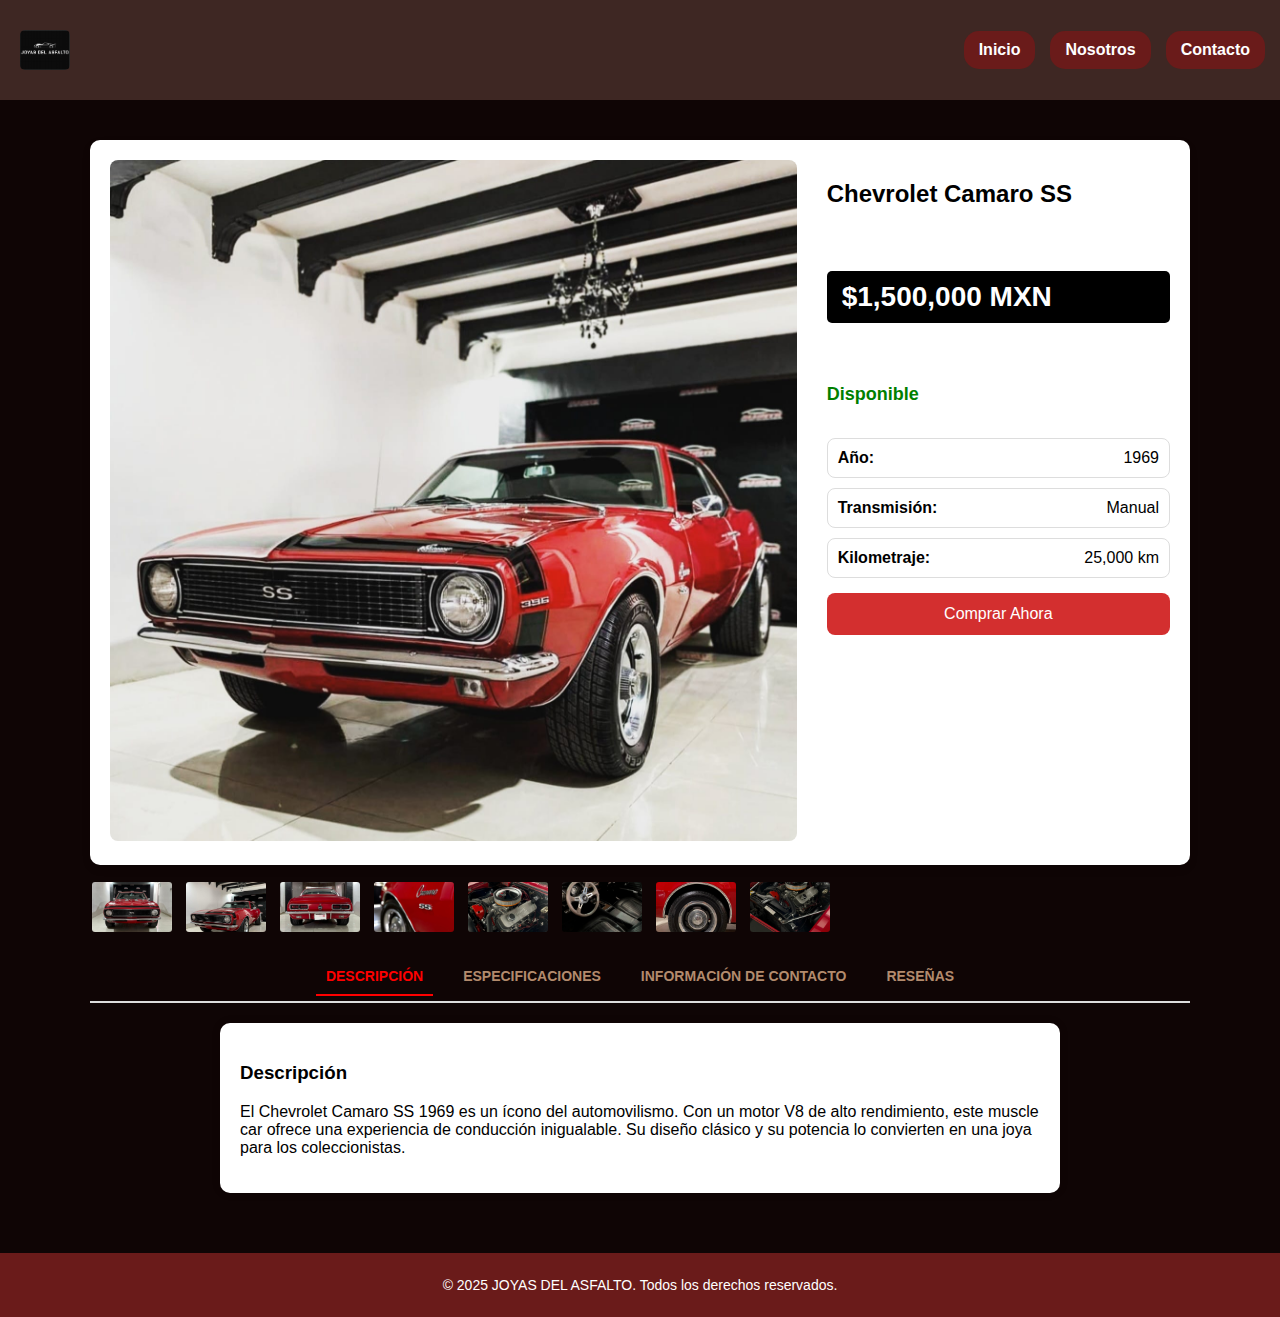
<file: camaro-detalle.html>
<!DOCTYPE html>
<html lang="es"> 
<head>
    <meta charset="UTF-8">
    <meta name="viewport" content="width=device-width, initial-scale=1.0">
    <title>Chevrolet Camaro SS 1969</title>
    <link rel="stylesheet" href="camaro-css.css">
</head>
<body>
    <header class="header">
        <img src="logo.jpeg" alt="Logo">
        <nav class="navbar">
            <a href="index.html">Inicio</a>
            <a href="Nosotros.html">Nosotros</a>
            <a href="contacto.html">Contacto</a>
        </nav>
    </header>

    <div class="container">
        <section class="detalle">
            <div class="imagen">
                <img src="camaro-imagenes/WhatsApp Image 2025-03-21 at 8.41.42 PM (2).jpeg" alt="Chevrolet Camaro SS 1969">
            </div>
          
            <div class="info">
                <h2>Chevrolet Camaro SS</h2>
                <p class="precio">$1,500,000 MXN</p>
                <p class="estado">Disponible</p>
                <div class="caracteristicas">
                    <div><strong>Año:</strong> 1969</div>
                    <div><strong>Transmisión:</strong> Manual</div>
                    <div><strong>Kilometraje:</strong> 25,000 km</div>
                </div>
                <a href="#" class="boton">Comprar Ahora</a>
            </div>
        </section>
        
        <!-- GALERÍA DE FOTOS -->
        <div class="galeria">
            
            <a href="camaro-imagenes/WhatsApp Image 2025-03-21 at 8.41.40 PM (1).jpeg" target="_blank"><img src="camaro-imagenes/WhatsApp Image 2025-03-21 at 8.41.40 PM (1).jpeg" alt="Gallery 1"></a>
            <a href="camaro-imagenes/WhatsApp Image 2025-03-21 at 8.41.40 PM (2).jpeg" target="_blank"><img src="camaro-imagenes/WhatsApp Image 2025-03-21 at 8.41.40 PM (2).jpeg" alt="Gallery 2"></a>
            <a href="camaro-imagenes/WhatsApp Image 2025-03-21 at 8.41.40 PM.jpeg" target="_blank"><img src="camaro-imagenes/WhatsApp Image 2025-03-21 at 8.41.40 PM.jpeg" alt="Gallery 3"></a>
            <a href="camaro-imagenes/WhatsApp Image 2025-03-21 at 8.41.40 PM (3).jpeg" target="_blank"><img src="camaro-imagenes/WhatsApp Image 2025-03-21 at 8.41.40 PM (3).jpeg" alt="Gallery 4"></a>
            <a href="camaro-imagenes/WhatsApp Image 2025-03-21 at 8.41.41 PM (5).jpeg" target="_blank"><img src="camaro-imagenes/WhatsApp Image 2025-03-21 at 8.41.41 PM (5).jpeg" alt="Gallery 5"></a>
            <a href="camaro-imagenes/WhatsApp Image 2025-03-21 at 8.41.41 PM (7).jpeg" target="_blank"><img src="camaro-imagenes/WhatsApp Image 2025-03-21 at 8.41.41 PM (7).jpeg" alt="Gallery 6"></a>
            <a href="camaro-imagenes/WhatsApp Image 2025-03-21 at 8.41.42 PM (1).jpeg" target="_blank"><img src="camaro-imagenes/WhatsApp Image 2025-03-21 at 8.41.42 PM (1).jpeg" alt="Gallery 7"></a>
            <a href="camaro-imagenes/WhatsApp Image 2025-03-21 at 8.41.42 PM (3).jpeg" target="_blank"><img src="camaro-imagenes/WhatsApp Image 2025-03-21 at 8.41.42 PM (3).jpeg" alt="Gallery 8"></a>
        </div>
        
        <!-- Menú de pestañas -->
        <div class="tabs">
            <a href="#" class="tab active" onclick="showTab(event, 'descripcion')">DESCRIPCIÓN</a>
            <a href="#" class="tab" onclick="showTab(event, 'especificaciones')">ESPECIFICACIONES</a>
            <a href="#" class="tab" onclick="showTab(event, 'contacto')">INFORMACIÓN DE CONTACTO</a>
            <a href="#" class="tab" onclick="showTab(event, 'resenas')">RESEÑAS</a>
        </div>
        
        <!-- Contenido de las pestañas -->
        <div class="tab-content active" id="descripcion">
            <h3>Descripción</h3>
            <p>El Chevrolet Camaro SS 1969 es un ícono del automovilismo. Con un motor V8 de alto rendimiento, este muscle car ofrece una experiencia de conducción inigualable. Su diseño clásico y su potencia lo convierten en una joya para los coleccionistas.</p>
        </div>

        <div class="tab-content" id="especificaciones">
            <h3>Especificaciones</h3>
            <ul>
                <li>Motor: V8 6.5L</li>
                <li>Potencia: 375 HP</li>
                <li>Transmisión: Manual de 4 velocidades</li>
                <li>0-100 km/h: 6.5 segundos</li>
            </ul>
        </div>
        
        <div class="tab-content" id="contacto">
            <h3>Información de Contacto</h3>
            <p>Teléfono: 55-1234-5678</p>
            <p>Email: contacto@joyasdelasfalto.com</p>
        </div>
        
        <div class="tab-content" id="resenas">
            <h3>Reseñas</h3>
            <p>★★★★★ - "Un clásico impresionante, la mejor inversión que he hecho." - Juan P.</p>
            <p>★★★★★ - "Increíble sonido del motor, pura potencia." - Miguel R.</p>
        </div>
        
    </div>

 

    <script>
     
        
     function showTab(event, tabId) {
            event.preventDefault();
            
            // Quitar clase 'active' de todas las pestañas
            document.querySelectorAll(".tab").forEach(tab => tab.classList.remove("active"));
            event.target.classList.add("active");

            // Ocultar todo el contenido de pestañas
            document.querySelectorAll(".tab-content").forEach(content => content.classList.remove("active"));

            // Mostrar la pestaña seleccionada
            document.getElementById(tabId).classList.add("active");
        }
    </script>
       <footer class="footer">
        <p>© 2025 JOYAS DEL ASFALTO. Todos los derechos reservados.</p>
    </footer>
</body>
</html>
</file>
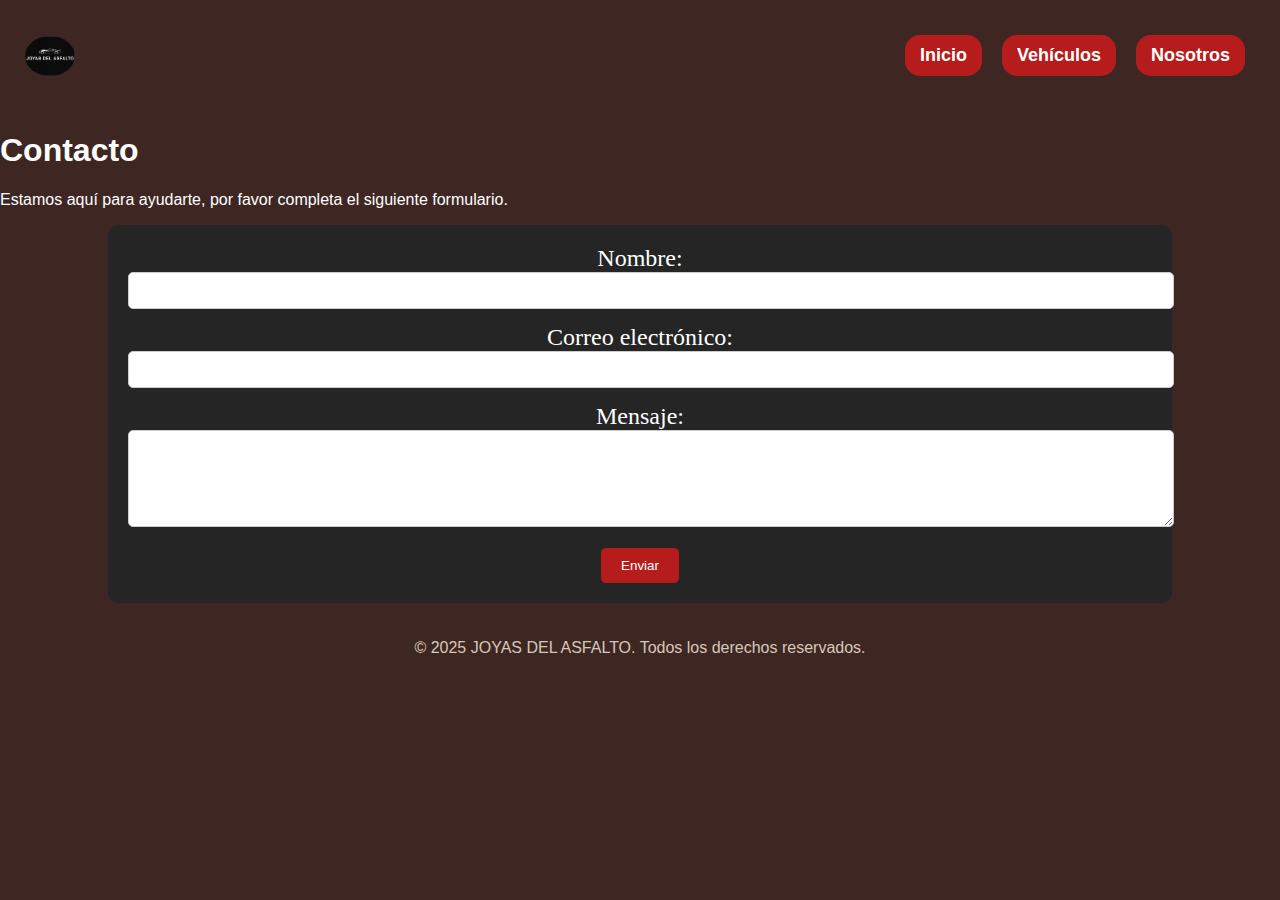
<file: contacto.html>
<!DOCTYPE html>
<html lang="es">
<head>
    <meta charset="UTF-8">
    <meta name="viewport" content="width=device-width, initial-scale=1.0">
    <title>Página de Contacto</title>
    <link rel="stylesheet" href="contacto.styles.css">
</head>
<body>
    <header class="header">
        <img src="logo.jpeg" alt="Logo">
        <nav class="navbar">
            <a href="index.html">Inicio</a>
            <a href="vehiculos.html">Vehículos</a>
            <a href="Nosotros.html">Nosotros</a>
            
            
        </nav>
    </header>

<header>
    <h1>Contacto</h1>
    <p>Estamos aquí para ayudarte, por favor completa el siguiente formulario.</p>
</header>

<div class="container">
    <form action="mailto:tuemail@dominio.com" method="post" enctype="text/plain">
        <div class="form-group">
            <label for="name">Nombre:</label>
            <input type="text" id="name" name="name" required>
        </div>

        <div class="form-group">
            <label for="email">Correo electrónico:</label>
            <input type="email" id="email" name="email" required>
        </div>

        <div class="form-group">
            <label for="message">Mensaje:</label>
            <textarea id="message" name="message" rows="5" required></textarea>
        </div>

        <button type="submit">Enviar</button>

        
            
    </form>
</div>
<footer class="footer">
    <p>© 2025 JOYAS DEL ASFALTO. Todos los derechos reservados.</p>
</footer>
</body>
</html>
</file>
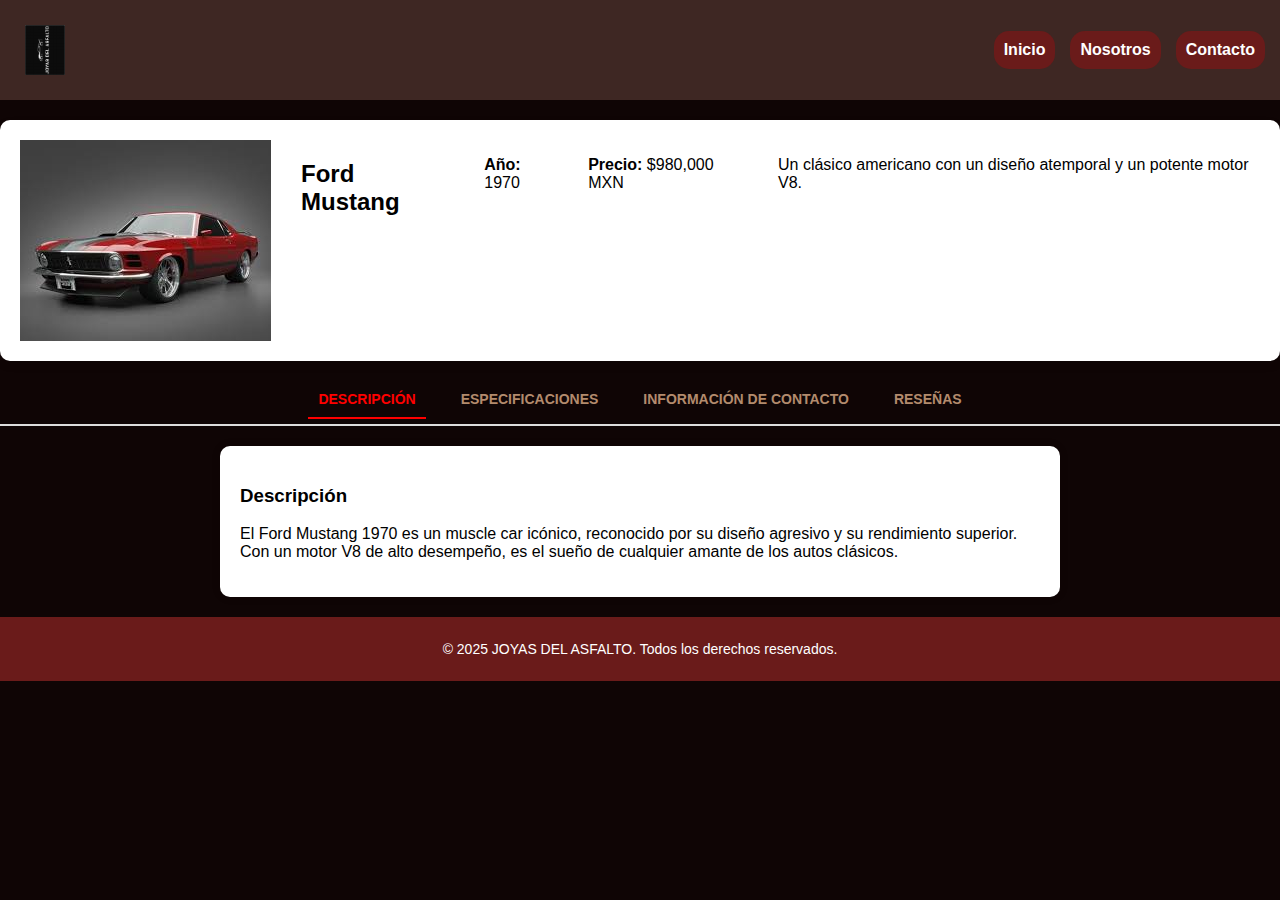
<file: mustang-detalle.html>
<!DOCTYPE html>
<html lang="es">
<head>
    <meta charset="UTF-8">
    <meta name="viewport" content="width=device-width, initial-scale=1.0">
    <title>Ford Mustang 1970</title>
    <link rel="stylesheet" href="mustang-style.css">
</head>
<body>

    <header class="header">
        <img src="logo.jpeg" alt="Logo">
        <nav class="navbar">
            <a href="index.html">Inicio</a>
            <a href="Nosotros.html">Nosotros</a>
            <a href="contacto.html">Contacto</a>
        </nav>
    </header>

    <section class="detalle">
        <img src="mustang.jpeg" alt="Ford Mustang 1970">
        <h2>Ford Mustang</h2>
        <p><strong>Año:</strong> 1970</p>
        <p><strong>Precio:</strong> $980,000 MXN</p>
        <p>Un clásico americano con un diseño atemporal y un potente motor V8.</p>
    </section>

    <!-- Menú de pestañas -->
    <div class="tabs">
        <a href="#" class="tab active" onclick="showTab(event, 'descripcion')">DESCRIPCIÓN</a>
        <a href="#" class="tab" onclick="showTab(event, 'especificaciones')">ESPECIFICACIONES</a>
        <a href="#" class="tab" onclick="showTab(event, 'contacto')">INFORMACIÓN DE CONTACTO</a>
        <a href="#" class="tab" onclick="showTab(event, 'resenas')">RESEÑAS</a>
    </div>

    <!-- Contenido de las pestañas -->
    <div class="tab-content active" id="descripcion">
        <h3>Descripción</h3>
        <p>El Ford Mustang 1970 es un muscle car icónico, reconocido por su diseño agresivo y su rendimiento superior. Con un motor V8 de alto desempeño, es el sueño de cualquier amante de los autos clásicos.</p>
    </div>

    <div class="tab-content" id="especificaciones">
        <h3>Especificaciones</h3>
        <ul>
            <li>Motor: V8 5.8L</li>
            <li>Potencia: 290 HP</li>
            <li>Transmisión: Manual de 4 velocidades</li>
            <li>0-100 km/h: 7.0 segundos</li>
        </ul>
    </div>

    <div class="tab-content" id="contacto">
        <h3>Información de Contacto</h3>
        <p>Teléfono: 55-5678-1234</p>
        <p>Email: ventas@joyasdelasfalto.com</p>
    </div>

    <div class="tab-content" id="resenas">
        <h3>Reseñas</h3>
        <p>★★★★★ - "El mejor Mustang que he tenido, su motor suena increíble." - Luis A.</p>
        <p>★★★★★ - "Un coche que vale cada centavo, puro poder." - Ricardo S.</p>
    </div>

    <footer class="footer">
        <p>© 2025 JOYAS DEL ASFALTO. Todos los derechos reservados.</p>
    </footer>

    <script>
        function showTab(event, tabId) {
            event.preventDefault();
            
            // Quitar clase 'active' de todas las pestañas
            document.querySelectorAll(".tab").forEach(tab => tab.classList.remove("active"));
            event.target.classList.add("active");

            // Ocultar todo el contenido de pestañas
            document.querySelectorAll(".tab-content").forEach(content => content.classList.remove("active"));

            // Mostrar la pestaña seleccionada
            document.getElementById(tabId).classList.add("active");
        }
    </script>

</body>
</html>
</file>
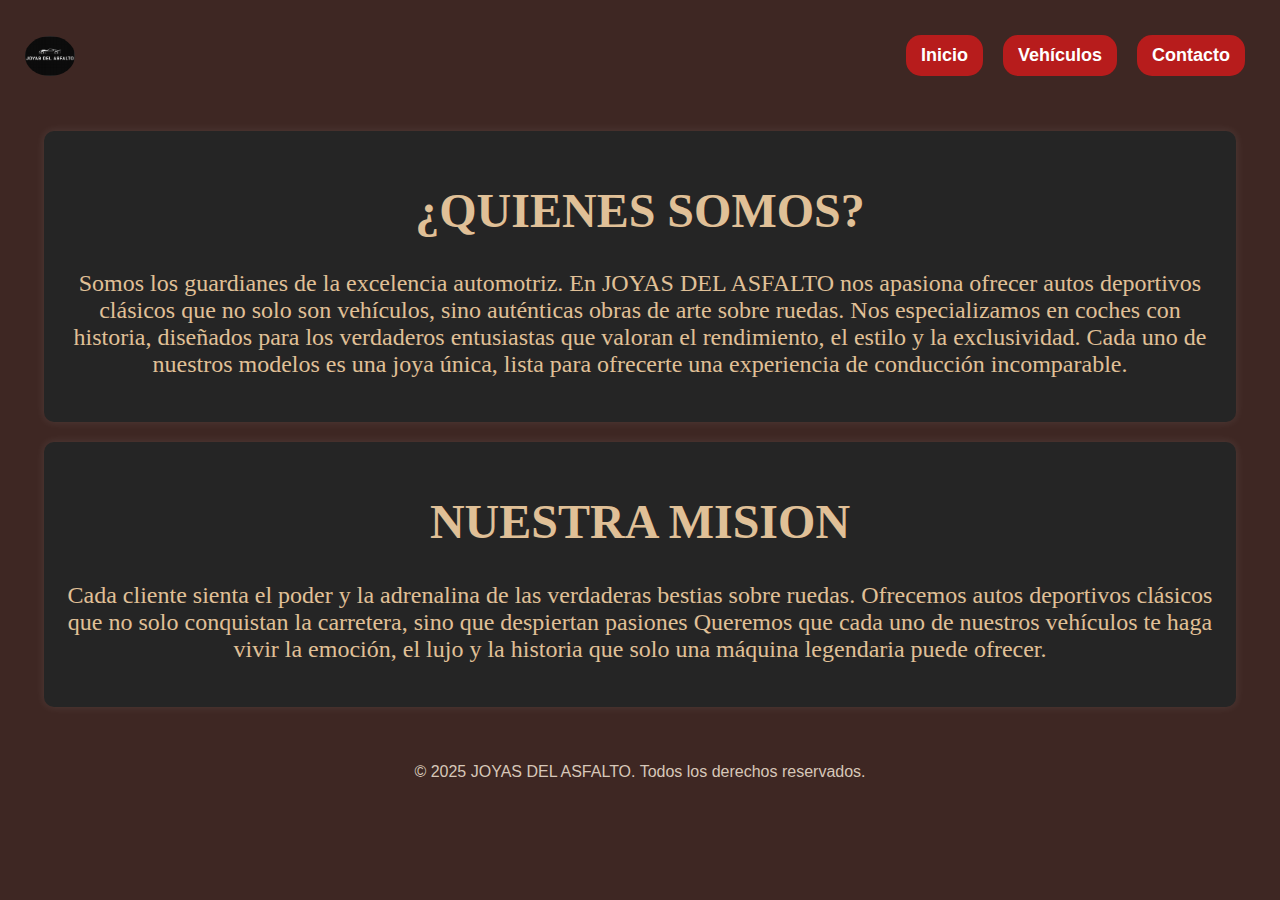
<file: Nosotros.html>
<!DOCTYPE html>
<html lang="es">
<head>
    <meta charset="UTF-8">
    <meta name="viewport" content="width=device-width, initial-scale=1.0">
    <title>Nosotros - Joyas del Asfalto</title>
    <link rel="stylesheet" href="NOSOTROS.css">
</head>
<body>
    <header class="header">
        <img src="logo.jpeg" alt="Logo">
        <nav class="navbar">
            <a href="index.html">Inicio</a>
            <a href="vehiculos.html">Vehículos</a>
                        <a href="contacto.html">Contacto</a>
        </nav>
    </header>
    
    <section class="container">

        
        <h1>¿QUIENES SOMOS?</h1>
        <p>Somos los guardianes de la excelencia automotriz. En JOYAS DEL ASFALTO nos apasiona ofrecer autos deportivos clásicos que no solo son vehículos, sino auténticas obras de arte sobre ruedas. Nos especializamos en coches con historia, diseñados para los verdaderos entusiastas que valoran el rendimiento, el estilo y la exclusividad. Cada uno de nuestros modelos es una joya única, lista para ofrecerte una experiencia de conducción incomparable.</p>
    
    </section>

    <section class="container-text">
           <h1>NUESTRA MISION</h1>
           <p>Cada cliente sienta el poder y la adrenalina de las verdaderas bestias sobre ruedas. Ofrecemos autos deportivos clásicos que no solo conquistan la carretera, sino que despiertan pasiones
             Queremos que cada uno de nuestros vehículos te haga vivir la emoción, el lujo y la historia que solo una máquina legendaria puede ofrecer.</P>
    
            </section>

    <footer class="footer">
        <p>© 2025 JOYAS DEL ASFALTO. Todos los derechos reservados.</p>
    </footer>
</body>
</html>
</file>
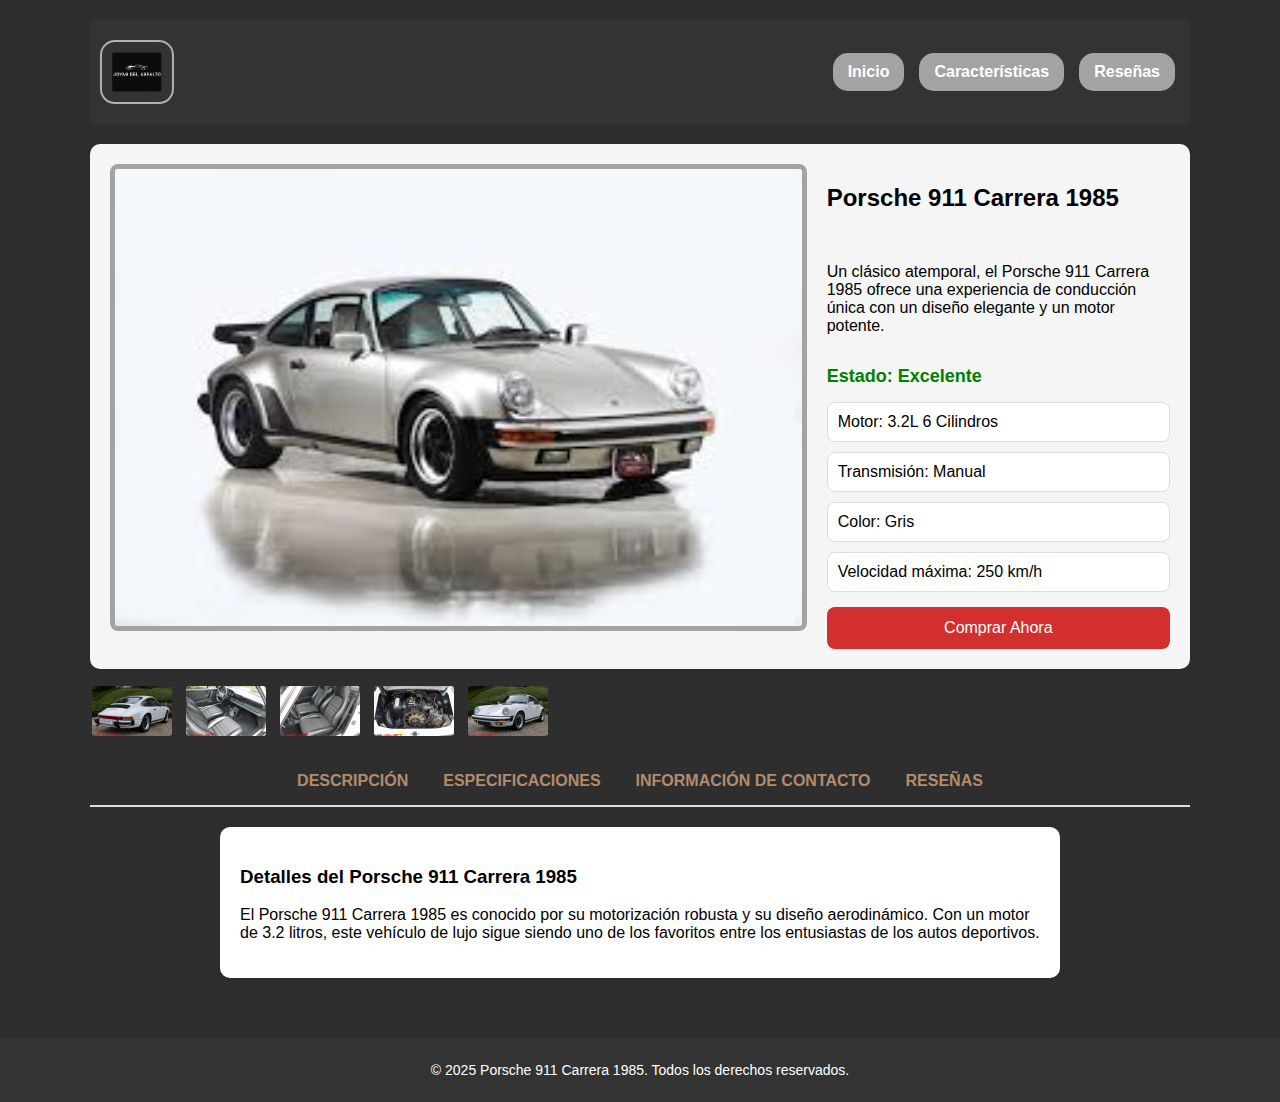
<file: porche-detalle.html>
<!DOCTYPE html>
<html lang="es">
<head>
    <meta charset="UTF-8">
    <meta name="viewport" content="width=device-width, initial-scale=1.0">
    <title>Porsche 911 Carrera 1985</title>
    <link rel="stylesheet" href="porche_styles.css">
</head>
<body>
    <!-- Contenedor principal -->
    <div class="container">
        
        <!-- HEADER -->
        <header class="header">
            <img src="logo.jpeg" alt=" Logo">
            <div class="navbar">
                <a href="#">Inicio</a>
                <a href="#">Características</a>
                
                <a href="#">Reseñas</a>
            </div>
        </header>

        <!-- DETALLE DEL AUTO -->
        <div class="detalle">
            <div class="imagen">
                <img src="porche 911.jpeg" alt="Porsche 911 Carrera 1985">
            </div>
            <div class="info">
                <h2>Porsche 911 Carrera 1985</h2>
                <p>Un clásico atemporal, el Porsche 911 Carrera 1985 ofrece una experiencia de conducción única con un diseño elegante y un motor potente.</p>
                
                <div class="estado">Estado: Excelente</div>
                <div class="caracteristicas">
                    <div>
                        <span>Motor: 3.2L 6 Cilindros</span>
                        <i class="fas fa-car"></i>
                    </div>
                    <div>
                        <span>Transmisión: Manual</span>
                        <i class="fas fa-cogs"></i>
                    </div>
                    <div>
                        <span>Color: Gris</span>
                        <i class="fas fa-paint-brush"></i>
                    </div>
                    <div>
                        <span>Velocidad máxima: 250 km/h</span>
                        <i class="fas fa-tachometer-alt"></i>
                    </div>
                </div>
                <a href="#" class="boton">Comprar Ahora</a>
            </div>
        </div>

        <!-- GALERÍA DE FOTOS -->
       <div class="galeria">
            
            <a href="porche/imagen 1.jpg" target="_blank"><img src="porche/imagen 1.jpg" alt="Gallery 1"></a>
            <a href="porche/imagen 2.jpg" target="_blank"><img src="porche/imagen 2.jpg" alt="Gallery 2"></a>
            <a href="porche/imagen 3.jpg" target="_blank"><img src="porche/imagen 3.jpg" alt="Gallery 3"></a>
            <a href="porche/imagen 4.jpg" target="_blank"><img src="porche/imagen 4.jpg" alt="Gallery 4"></a>
            <a href="porche/imagen 5.jpg" target="_blank"><img src="porche/imagen 5.jpg" alt="Gallery 5"></a>
           
        </div>
      
        <!-- Menú de pestañas -->
        <div class="tabs">
            <a href="#" class="tab active" onclick="showTab(event, 'descripcion')">DESCRIPCIÓN</a>
            <a href="#" class="tab" onclick="showTab(event, 'especificaciones')">ESPECIFICACIONES</a>
            <a href="#" class="tab" onclick="showTab(event, 'contacto')">INFORMACIÓN DE CONTACTO</a>
            <a href="#" class="tab" onclick="showTab(event, 'resenas')">RESEÑAS</a>
        </div>

        <!-- CONTENIDO DE PESTAÑAS -->
        <div class="tab-content active" id="descripcion">
            <h3>Detalles del Porsche 911 Carrera 1985</h3>
            <p>El Porsche 911 Carrera 1985 es conocido por su motorización robusta y su diseño aerodinámico. Con un motor de 3.2 litros, este vehículo de lujo sigue siendo uno de los favoritos entre los entusiastas de los autos deportivos.</p>
        </div>

        <div class="tab-content" id="especificaciones">
            <h3>Características del Porsche 911 Carrera 1985</h3>
            <p>Este modelo de Porsche presenta una caja de cambios manual de 5 velocidades, suspensión independiente, y frenos de disco ventilados. Es ideal para quienes buscan un coche clásico con una excelente maniobrabilidad.</p>
        </div>
        
        <div class="tab-content" id="contacto">
            <h3>Información de Contacto</h3>
            <p>Teléfono: 55-1234-5678</p>
            <p>Email: contacto@joyasdelasfalto.com</p>
        </div>

        <div class="tab-content" id="resenas">
            <h3>Reseñas</h3>
            <div class="reseñas">
                <h4>Juan Pérez</h4>
                <p>Un coche impresionante que combina lujo, potencia y diseño. Sin duda, el mejor Porsche que he manejado.</p>
                <div class="estrella">★★★★★</div>
            </div>
            <div class="reseñas">
                <h4>Ana Gómez</h4>
                <p>Me encanta el Porsche 911 Carrera 1985. Es un auto muy divertido de conducir y su apariencia es atemporal.</p>
                <div class="estrella">★★★★☆</div>
            </div>
        </div>

    </div>

   

    <script>
             function showTab(event, tabId) {
            event.preventDefault();
            
            // Quitar clase 'active' de todas las pestañas
            document.querySelectorAll(".tab").forEach(tab => tab.classList.remove("active"));
            event.target.classList.add("active");

            // Ocultar todo el contenido de pestañas
            document.querySelectorAll(".tab-content").forEach(content => content.classList.remove("active"));

            // Mostrar la pestaña seleccionada
            document.getElementById(tabId).classList.add("active");
        }
    </script>
     <!-- FOOTER -->
     <footer class="footer">
        <p>&copy; 2025 Porsche 911 Carrera 1985. Todos los derechos reservados.</p>
    </footer>
</body>
</html>
</file>
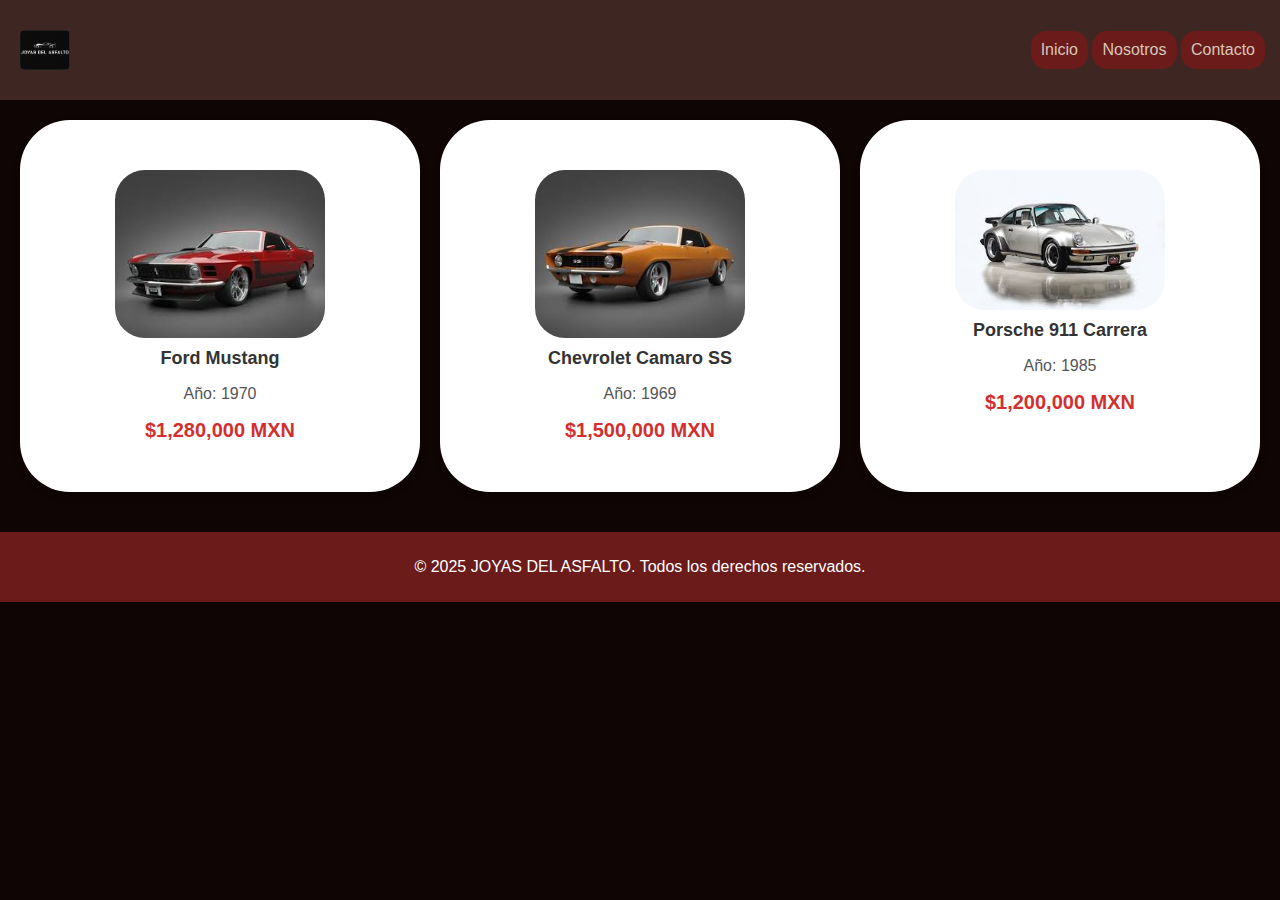
<file: vehiculos.html>
<!DOCTYPE html>
<html lang="es">
<head>
    <meta charset="UTF-8">
    <meta name="viewport" content="width=device-width, initial-scale=1.0">
    <title>Vehículos - Joyas del Asfalto</title>
    <link rel="stylesheet" href="vehiculos.css">
</head>
<body>
    <header class="header">
        <img src="logo.jpeg" alt="Logo">
        <nav class="navbar">
            <a href="index.html">Inicio</a>
            <a href="Nosotros.html">Nosotros</a>
            <a href="contacto.html">Contacto</a>
        </nav>
    </header>

    <section class="productos">
        
        <div class="producto">
            <a href="mustang-detalle.html">
                <img src="mustang.jpeg" alt="Ford Mustang 1970">
            </a>
            <h3>Ford Mustang</h3>
            <p>Año: 1970</p>
            <span class="precio">$1,280,000 MXN</span>
        </div>

        <div class="producto">
            <a href="camaro-detalle.html">
                <img src="camaro.jpeg" alt="Chevrolet Camaro SS 1969">
            </a>
            <h3>Chevrolet Camaro SS</h3>
            <p>Año: 1969</p>
            <span class="precio">$1,500,000 MXN</span>
        </div>

        <div class="producto">
            <a href="porche-detalle.html">
                <img src="porche 911.jpeg" alt="Porsche 911 Carrera 1985">
            </a>
            <h3>Porsche 911 Carrera</h3>
            <p>Año: 1985</p>
            <span class="precio">$1,200,000 MXN</span>
        </div>

        
    </section>

    <footer class="footer">
        <p>© 2025 JOYAS DEL ASFALTO. Todos los derechos reservados.</p>
    </footer>
</body>
</html>
</file>
<file: camaro-css.css>
/* Estilos generales */
body {
    font-family: Arial, sans-serif;
    margin: 0;
    padding: 0;
    background-color: #0f0505;
}

/* Contenedor principal */
.container {
    max-width: 1100px;
    margin: auto;
    padding: 20px;
}

/* HEADER */
.header {
    background-color: #3E2723;
    color: white;
    padding: 15px;
    display: flex;
    align-items: center;
    justify-content: space-between;
    flex-wrap: wrap; /* Se asegura que el contenido se ajuste */
}

.header img {
    height: 50px;
    padding: 10px;
    border-radius: 15px;
    transform: rotate(90deg);
}

/* NAVBAR */
.navbar {
    display: flex;
    gap: 15px;
    flex-wrap: wrap; /* Para que los enlaces se acomoden en pantallas pequeñas */
    justify-content: center;
}

.navbar a {
    color: white;
    text-decoration: none;
    background: #6A1B1A;
    padding: 10px 15px;
    border-radius: 15px;
    font-weight: bold;
    transition: background 0.3s;
}

.navbar a:hover {
    background-color: #8C2E2D;
}

/* DETALLE DEL AUTO */
.detalle {
    display: flex;
    gap: 30px;
    margin-top: 20px;
    background: white;
    padding: 20px;
    border-radius: 10px;
    box-shadow: 0 4px 8px rgba(0, 0, 0, 0.1);
    flex-wrap: wrap; /* Para que las secciones se acomoden en pantallas pequeñas */
}

/* Imagen principal */
.detalle .imagen {
    flex: 2;
    max-width: 100%;
}

.detalle .imagen img {
    width: 100%;
    border-radius: 8px;
}

/* Información del auto */
.detalle .info {
    flex: 1;
    display: flex;
    flex-direction: column;
    gap: 15px;
}

/* Precio */
.precio {
    font-size: 28px;
    font-weight: bold;
    background: black;
    color: white;
    padding: 10px 15px;
    display: inline-block;
    border-radius: 5px;
}

/* Estado del vehículo */
.estado {
    font-size: 18px;
    font-weight: bold;
    color: green;
}

/* Características */
.caracteristicas {
    display: flex;
    flex-direction: column;
    gap: 10px;
}

.caracteristicas div {
    display: flex;
    align-items: center;
    justify-content: space-between;
    background: white;
    padding: 10px;
    border-radius: 8px;
    border: 1px solid #ddd;
}

.caracteristicas div i {
    color: red;
    font-size: 20px;
}

/* Botones de acción */
.boton {
    background-color: #d32f2f;
    color: white;
    padding: 12px;
    font-size: 16px;
    text-align: center;
    border-radius: 8px;
    cursor: pointer;
    transition: background 0.3s;
    text-decoration: none;
}

.boton:hover {
    background-color: #9a0000;
}

/* Galería */
.galeria {
    display: flex;
    gap: 10px;
    margin-top: 15px;
    flex-wrap: wrap; /* Se adapta a pantallas pequeñas */
}

.galeria img {
    width: 80px;
    height: 50px;
    object-fit: cover;
    border-radius: 5px;
    cursor: pointer;
    border: 2px solid transparent;
    transition: border 0.3s;
}

.galeria img:hover {
    border: 2px solid red;
}

/* Tabs */
.tabs {
    display: flex;
    gap: 15px;
    margin-top: 20px;
    border-bottom: 2px solid #ddd;
    padding-bottom: 5px;
    flex-wrap: wrap; /* Para que las pestañas se acomoden en pantallas pequeñas */
}

.tabs a {
    text-decoration: none;
    font-weight: bold;
    color: #B38B6D;
    padding: 10px;
    transition: color 0.3s;
}

.tabs a:hover {
    color: red;
    border-bottom: 2px solid red;
}

/* Estilos del contenedor de pestañas */
.tabs {
    display: flex;
    justify-content: center;
    gap: 20px;
    border-bottom: 2px solid #ddd;
    padding-bottom: 5px;
    margin-top: 20px;
}

/* Estilos de cada pestaña */
.tab {
    text-decoration: none;
    font-size: 14px;
    font-weight: bold;
    color: black;
    text-transform: uppercase;
    transition: color 0.3s, border-bottom 0.3s;
    padding-bottom: 5px;
}

/* Pestaña activa */
.tab.active {
    color: red;
    border-bottom: 2px solid red;
}

/* Efecto hover */
.tab:hover {
    color: red;
}

/* Estilos del contenido de pestañas */
.tab-content {
    display: none;
    padding: 20px;
    background: white;
    border-radius: 10px;
    margin: 20px auto;
    max-width: 800px;
    box-shadow: 0 0 10px rgba(0, 0, 0, 0.1);
}

/* Mostrar el contenido activo */
.tab-content.active {
    display: block;
}

/* Reseñas */
.reseñas {
    margin-top: 20px;
    background: white;
    padding: 15px;
    border-radius: 8px;
    box-shadow: 0 4px 8px rgba(0, 0, 0, 0.1);
}

.reseñas h3 {
    color: #333;
}

.estrella {
    color: gold;
}

/* Flechas de galería */
.flecha {
    position: absolute;
    top: 50%;
    transform: translateY(-50%);
    background: rgba(0, 0, 0, 0.5);
    color: white;
    border: none;
    cursor: pointer;
    padding: 10px;
    font-size: 20px;
}

.izquierda {
    left: 10px;
}

.derecha {
    right: 10px;
}

.galeria img.active {
    display: block;
}

/* FOOTER */
.footer {
    background-color: #6A1B1A;
    color: white;
    padding: 10px;
    text-align: center;
    margin-top: 20px;
    font-size: 14px;
}

/* Media Queries */
@media (max-width: 800px) {
    /* Ajustes para pantallas pequeñas (tabletas, teléfonos) */
    .header {
        flex-direction: column;
        align-items: flex-start;
    }

    .detalle {
        flex-direction: column;
    }

    .navbar {
        flex-direction: column;
        align-items: center;
    }

    .tabs {
        flex-direction: column;
        align-items: center;
    }

    .galeria img {
        width: 80px;
        height: 40px;
    }

    .detalle .imagen {
        flex: 10;
    }

    .footer {
        font-size: 120px;
    }
}
</file>
<file: contacto.styles.css>
body {
    font-family: 'Poppins', sans-serif;
    color: #fff;
    margin: 0;
    padding: 0;
    background-color: #3E2723;

}

.header {
    background: url('') no-repeat center center/cover;
    padding: 20px;
    text-align: center;
    color: #fff;
    font-size: 24px;
    font-weight: bold;
    display: flex;
    justify-content: space-between;
    align-items: center;
}

.header img {
    height: 50px;
    padding: 10px;
    border-radius: 50%;
    transition: transform 0.3s ease;
    transform: rotate(90deg);
}

.header img:hover {
    transform: rotate(360deg);
}

.navbar {
    display: flex;
    gap: 20px;
    font-size: 18px;
    justify-content: center;
    padding: 15px;
   
}

.navbar a {
    color: #fff;
    text-decoration: none;
    transition: background 0.3s, transform 0.2s;
    background: #b71c1c;
    padding: 10px 15px;
    border-radius: 15px;
}

.navbar a:hover {
    background: #ff5252;
    transform: scale(1.1);
}

.container {
    width: 80%;
    margin: auto;
    padding: 20px;
    text-align: center;
    font-size: 24px;
    font-family: 'Playfair Display', serif;
    background: #252525;
    color: #fff;
    border-radius: 10px;
    box-shadow: #fff;
}

.form-group {
    margin-bottom: 15px;
}

input, textarea {
    width: 100%;
    padding: 10px;
    border: 1px solid #ccc;
    border-radius: 5px;
}

button {
    background-color: #b71c1c;
    color: #fff;
    padding: 10px 20px;
    border: none;
    border-radius: 5px;
    cursor: pointer;
    transition: background 0.3s ease;
}

button:hover {
    background-color: #ff5252;
}
.footer {
    background: #3E2723; 
    padding: 20px;
    text-align: center;
    color: #D7C7B9; 
}
</file>
<file: mustang-style.css>
/* Estilos generales */
body {
    font-family: Arial, sans-serif;
    margin: 0;
    padding: 0;
    background-color: #0f0505;
}

/* Contenedor principal */
.container {
    max-width: 1000px;
    margin: auto;
    padding: 10px;
}

/* HEADER */
.header {
    background-color: #3E2723;
    color: white;
    padding: 15px;
    display: flex;
    align-items: center;
    justify-content: space-between;
}

.header img {
    height: 50px;
    padding: 10px;
    border-radius: 10px;
}

/* NAVBAR */
.navbar {
    display: flex;
    gap: 15px;
}

.navbar a {
    color: white;
    text-decoration: none;
    background: #6A1B1A;
    padding: 10px 10px;
    border-radius: 15px;
    font-weight: bold;
    transition: background 0.3s;
}

.navbar a:hover {
    background-color: #8C2E2D;
}

/* DETALLE DEL AUTO */
.detalle {
    display: flex;
    gap: 30px;
    margin-top: 20px;
    background: white;
    padding: 20px;
    border-radius: 10px;
    box-shadow: 0 4px 8px rgba(0, 0, 0, 0.1);
}

/* Imagen principal */
.detalle .imagen {
    flex: 2;
}

.detalle .imagen img {
    width: 100%;  /* Ajustado para que la imagen ocupe todo el espacio disponible */
    border-radius: 8px;
}

/* Información del auto */
.detalle .info {
    flex: 1;
    display: flex;
    flex-direction: column;
    gap: 15px;
}

/* Precio */
.precio {
    font-size: 28px;
    font-weight: bold;
    background: black;
    color: white;
    padding: 10px 15px;
    display: inline-block;
    border-radius: 5px;
}

/* Estado del vehículo */
.estado {
    font-size: 18px;
    font-weight: bold;
    color: green;
}

/* Características */
.caracteristicas {
    display: flex;
    flex-direction: column;
    gap: 10px;
}

.caracteristicas div {
    display: flex;
    align-items: center;
    justify-content: space-between;
    background: white;
    padding: 10px;
    border-radius: 8px;
    border: 1px solid #ddd;
}

.caracteristicas div i {
    color: red;
    font-size: 20px;
}

/* Botones de acción */
.boton {
    background-color: #d32f2f;
    color: white;
    padding: 12px;
    font-size: 16px;
    text-align: center;
    border-radius: 8px;
    cursor: pointer;
    transition: background 0.3s;
    text-decoration: none;
}

.boton:hover {
    background-color: #9a0000;
}

/* Galería */
.galeria {
    display: flex;
    gap: 10px;
    margin-top: 15px;
    flex-wrap: wrap;
}

.galeria img {
    width: 80px;
    height: 50px;
    object-fit: cover;
    border-radius: 5px;
    cursor: pointer;
    border: 2px solid transparent;
    transition: border 0.3s;
}

.galeria img:hover {
    border: 2px solid red;
}

/* Tabs */
.tabs {
    display: flex;
    gap: 15px;
    margin-top: 20px;
    border-bottom: 2px solid #ddd;
    padding-bottom: 5px;
}

.tabs a {
    text-decoration: none;
    font-weight: bold;
    color: #B38B6D;
    padding: 10px;
    transition: color 0.3s;
}

.tabs a:hover {
    color: red;
    border-bottom: 2px solid red;
}

/* Estilos del contenedor de pestañas */
.tabs {
    display: flex;
    justify-content: center;
    gap: 20px;
    border-bottom: 2px solid #ddd;
    padding-bottom: 5px;
    margin-top: 20px;
}

/* Estilos de cada pestaña */
.tab {
    text-decoration: none;
    font-size: 14px;
    font-weight: bold;
    color: black;
    text-transform: uppercase;
    transition: color 0.3s, border-bottom 0.3s;
    padding-bottom: 5px;
}

/* Pestaña activa */
.tab.active {
    color: red;
    border-bottom: 2px solid red;
}

/* Efecto hover */
.tab:hover {
    color: red;
}

/* Estilos del contenido de pestañas */
.tab-content {
    display: none;
    padding: 20px;
    background: white;
    border-radius: 10px;
    margin: 20px auto;
    max-width: 800px;
    box-shadow: 0 0 10px rgba(0, 0, 0, 0.1);
}

/* Mostrar el contenido activo */
.tab-content.active {
    display: block;
}

/* Reseñas */
.reseñas {
    margin-top: 20px;
    background: white;
    padding: 15px;
    border-radius: 8px;
    box-shadow: 0 4px 8px rgba(0, 0, 0, 0.1);
}

.reseñas h3 {
    color: #333;
}

.estrella {
    color: gold;
}

/* FOOTER */
.footer {
    background-color: #6A1B1A;
    color: white;
    padding: 10px;
    text-align: center;
    margin-top: 20px;
    font-size: 14px;
}

/* MEDIA QUERIES PARA HACERLO RESPONSIVO */

/* Para pantallas pequeñas (teléfonos móviles) */
@media screen and (max-width: 500px) {
    .header {
         display: flex;
        text-align: center;
        justify-content: space-between;
    }

    .navbar {
        flex-direction: column;
        gap: 10px;
    }

    .detalle {
        flex-direction: column;
        align-items: center;
    }

    .detalle .imagen img {
        width: 90%; /* Ajustar imagen para pantallas pequeñas */
    }

    .detalle .info {
        text-align: justify;
    }

    .galeria img {
        width: 60px;
        height: 40px;
    }

    .tabs {
        flex-direction: column;
        align-items: center;
    }
}

/* Para pantallas medianas (tabletas) */
@media screen and (max-width: 768px) {
    .header {
        flex-direction: column;
        text-align: center;
    }

    .detalle {
        flex-direction: column;
    }

    .detalle .imagen img {
        width: 100%;
    }

    .galeria img {
        width: 70px;
        height: 45px;
    }
}

/* Para pantallas grandes (escritorios) */
@media screen and (min-width: 1024px) {
    .detalle {
        display: flex;
        gap: 30px;
    }

    .detalle .imagen img {
        width: 100%;
    }

    .tabs {
        gap: 25px;
    }
}
</file>
<file: NOSOTROS.css>
@import url('https://fonts.googleapis.com/css2?family=Dancing+Script&display=swap');

body {
    font-family: 'Poppins', sans-serif;
    color: #0f0505;
    margin: 0;
    padding: 0;
    background-color: #3E2723;
}

.header {
    background: url('https://source.unsplash.com/1600x900/?classic-car') no-repeat center center/cover;
    padding: 20px;
    text-align: center;
    color: #fff;
    font-size: 24px;
    font-weight: bold;
    display: flex;
    justify-content: space-between;
    align-items: center;
}

.header img {
    height: 50px;
    padding: 10px;
    border-radius: 50%;
    transition: transform 0.3s ease;
    transform: rotate(90deg);
}

.header img:hover {
    transform: rotate(360deg);
}

.navbar {
    display: flex;
    gap: 20px;
    font-size: 18px;
    justify-content: center;
    padding: 15px;
    
}

.navbar a {
    color: #fff;
    text-decoration: none;
    transition: background 0.3s, transform 0.2s;
    background: #b71c1c;
    padding: 10px 15px;
    border-radius: 15px;
}

.navbar a:hover {
    background: #ff5252;
    transform: scale(1.1);
}

.container, .container-text {
    width: 90%;
    margin: 20px auto;
    text-align: center;
    font-size: 24px;
    font-family: 'Playfair Display', serif;
    background: #252525;
    padding: 20px;
    color: #E0C097;
    border-radius: 10px;
    box-shadow: 0px 0px 10px rgba(255, 255, 255, 0.1);
}

.footer {
    background: #3E2723;
    padding: 20px;
    text-align: center;
    color: #D7C7B9;
}
</file>
<file: porche_styles.css>
/* Estilos generales */
body {
    font-family: Arial, sans-serif;
    margin: 0;
    padding: 0;
    background-color: #2E2E2E; /* Fondo oscuro y elegante */
}

/* Contenedor principal */
.container {
    max-width: 1100px;
    margin: auto;
    padding: 20px;
}

/* HEADER */
.header {
    background-color: #333333; /* Gris oscuro elegante */
    color: white;
    padding: 15px;
    display: flex;
    align-items: center;
    justify-content: space-between;
    flex-wrap: wrap; /* Permite que los elementos se ajusten en pantallas pequeñas */
}

.header img {
    height: 50px;
    padding: 10px;
    border-radius: 15px;
    border: 2px solid #B0B0B0; /* Bordes sutiles */
    transform: rotate(90deg);
}

/* NAVBAR */
.navbar {
    display: flex;
    gap: 15px;
    flex-wrap: wrap; /* Permite que los enlaces se ajusten en pantallas pequeñas */
    justify-content: center;
}

.navbar a {
    color: white;
    text-decoration: none;
    background: #A3A3A3; /* Gris plateado */
    padding: 10px 15px;
    border-radius: 15px;
    font-weight: bold;
    transition: background 0.3s;
}

.navbar a:hover {
    background-color: #8C8C8C; /* Gris más oscuro */
}

/* DETALLE DEL AUTO */
.detalle {
    display: flex;
    gap: 30px;
    margin-top: 20px;
    background: #F5F5F5; /* Fondo blanco y elegante */
    padding: 20px;
    border-radius: 10px;
    box-shadow: 0 4px 8px rgba(0, 0, 0, 0.1);
    flex-wrap: wrap; /* Permite que los elementos se ajusten en pantallas pequeñas */
}

.detalle .imagen {
    flex: 2;
    max-width: 100%;
}

.detalle .imagen img {
    width: 100%;
    border-radius: 8px;
    border: 5px solid #A3A3A3; /* Bordes plateados */
}

.detalle .info {
    flex: 1;
    display: flex;
    flex-direction: column;
    gap: 15px;
    max-width: 100%;
}

/* Precio */
.precio {
    font-size: 28px;
    font-weight: bold;
    background: #B0B0B0; /* Gris plateado para el precio */
    color: white;
    padding: 10px 15px;
    display: inline-block;
    border-radius: 5px;
}

/* Estado del vehículo */
.estado {
    font-size: 18px;
    font-weight: bold;
    color: green;
}

/* Características */
.caracteristicas {
    display: flex;
    flex-direction: column;
    gap: 10px;
}

.caracteristicas div {
    display: flex;
    align-items: center;
    justify-content: space-between;
    background: white;
    padding: 10px;
    border-radius: 8px;
    border: 1px solid #ddd;
}

.caracteristicas div i {
    color: #A3A3A3; /* Iconos en gris plateado */
    font-size: 20px;
}

/* Botones de acción */
.boton {
    background-color: #D32F2F; /* Rojo Porsche */
    color: white;
    padding: 12px;
    font-size: 16px;
    text-align: center;
    border-radius: 8px;
    cursor: pointer;
    transition: background 0.3s;
    text-decoration: none;
}

.boton:hover {
    background-color: #9A0000; /* Rojo oscuro */
}

/* Galería */
.galeria {
    display: flex;
    gap: 10px;
    margin-top: 15px;
    overflow-x: auto; /* Permite el desplazamiento horizontal si hay muchas imágenes */
}

.galeria img {
    width: 80px;
    height: 50px;
    object-fit: cover;
    border-radius: 5px;
    cursor: pointer;
    border: 2px solid transparent;
    transition: border 0.3s;
}

.galeria img:hover {
    border: 2px solid #D32F2F; /* Resaltar imágenes con borde rojo */
}

/* Tabs */
.tabs {
    display: flex;
    gap: 15px;
    margin-top: 20px;
    border-bottom: 2px solid #ddd;
    padding-bottom: 5px;
    justify-content: center;
}

.tabs a {
    text-decoration: none;
    font-weight: bold;
    color: #B38B6D;
    padding: 10px;
    transition: color 0.3s;
}

.tabs a:hover {
    color: #D32F2F; /* Rojo Porsche en hover */
    border-bottom: 2px solid #D32F2F;
}

/* Estilos del contenido de pestañas */
.tab-content {
    display: none;
    padding: 20px;
    background: white;
    border-radius: 10px;
    margin: 20px auto;
    max-width: 800px;
    box-shadow: 0 0 10px rgba(0, 0, 0, 0.1);
}

/* Mostrar el contenido activo */
.tab-content.active {
    display: block;
}

/* Reseñas */
.reseñas {
    margin-top: 20px;
    background: white;
    padding: 15px;
    border-radius: 8px;
    box-shadow: 0 4px 8px rgba(0, 0, 0, 0.1);
}

.reseñas h3 {
    color: #333;
}

.estrella {
    color: gold;
}

/* FOOTER */
.footer {
    background-color: #333333; /* Gris oscuro */
    color: white;
    padding: 10px;
    text-align: center;
    margin-top: 20px;
    font-size: 14px;
}

/* MEDIA QUERIES PARA MÓVILES */
@media (max-width: 768px) {
    .header img {
        height: 40px;
    }

    .detalle {
        flex-direction: column;
    }

    .detalle .imagen {
        flex: none;
        width: 100%;
    }

    .detalle .info {
        flex: none;
        width: 100%;
    }

    .navbar {
        flex-direction: column;
        align-items: center;
    }

    .tabs {
        flex-direction: column;
        align-items: center;
    }

    .galeria img {
        width: 60px;
        height: 40px;
    }

    .precio {
        font-size: 22px;
    }
}

@media (max-width: 480px) {
    .header {
        padding: 10px;
    }

    .navbar a {
        font-size: 14px;
        padding: 8px 12px;
    }

    .detalle {
        padding: 15px;
    }

    .precio {
        font-size: 20px;
        padding: 8px 12px;
    }

    .boton {
        font-size: 14px;
        padding: 10px;
    }

    .galeria img {
        width: 50px;
        height: 35px;
    }
}
</file>
<file: vehiculos.css>
body {
    font-family: Arial, sans-serif;
    margin: 0;
    padding: 0;
    background-color: #0f0505;}

.header {
    background-color: #3E2723;
    color: white;
    padding: 15px;
    display: flex;
    align-items: center;
    justify-content: space-between;
}

.header img {

    height: 50PX;
    padding: 10px;
    border-radius: 15px;
    transform: rotate(90deg);
}

.navbar a {
    color: #D7C7B9; 
    text-decoration: none;
    transition: color 0.3s;
    background: #6A1B1A; 
    padding: 10px;
    border-radius: 15px;
    display: inline-block;
}

.navbar a:hover {
    text-decoration: underline;
}

.productos {
    display: grid;
    grid-template-columns: repeat(auto-fit, minmax(250px, 1fr));
    gap: 20px;
    padding: 20px;
}

.producto {
    background-color: white;
    padding: 50px;
    border-radius: 50px;
    text-align: center;
    position: relative;
    box-shadow: 0px 4px 8px rgba(0, 0, 0, 0.1);
}

.producto img {
    width: 70%;
    max-width: 70%;
    display: block;
    margin: auto;
    border-radius: 30px;
}

.producto h3 {
    font-size: 18px;
    margin: 10px 0;
    color: #333;
}

.producto p {
    font-size: 16px;
    color: #555;
}

.precio {
    font-size: 20px;
    font-weight: bold;
    color: #d32f2f;
}
.seleccionar-btn {
    background-color: #007BFF;
    color: white;
    border: none;
    padding: 10px 15px;
    font-size: 16px;
    cursor: pointer;
    margin-top: 10px;
    border-radius: 5px;
    transition: background-color 0.3s;
}

.seleccionar-btn:hover {
    background-color: #0056b3;
}

.seleccionar-btn:disabled {
    background-color: #888;
    cursor: not-allowed;
}



.footer {
    background-color: #6A1B1A;
    color: white;
    padding: 10px;
    text-align: center;
    position: relative;
    margin-top: 20px;
}
</file>
